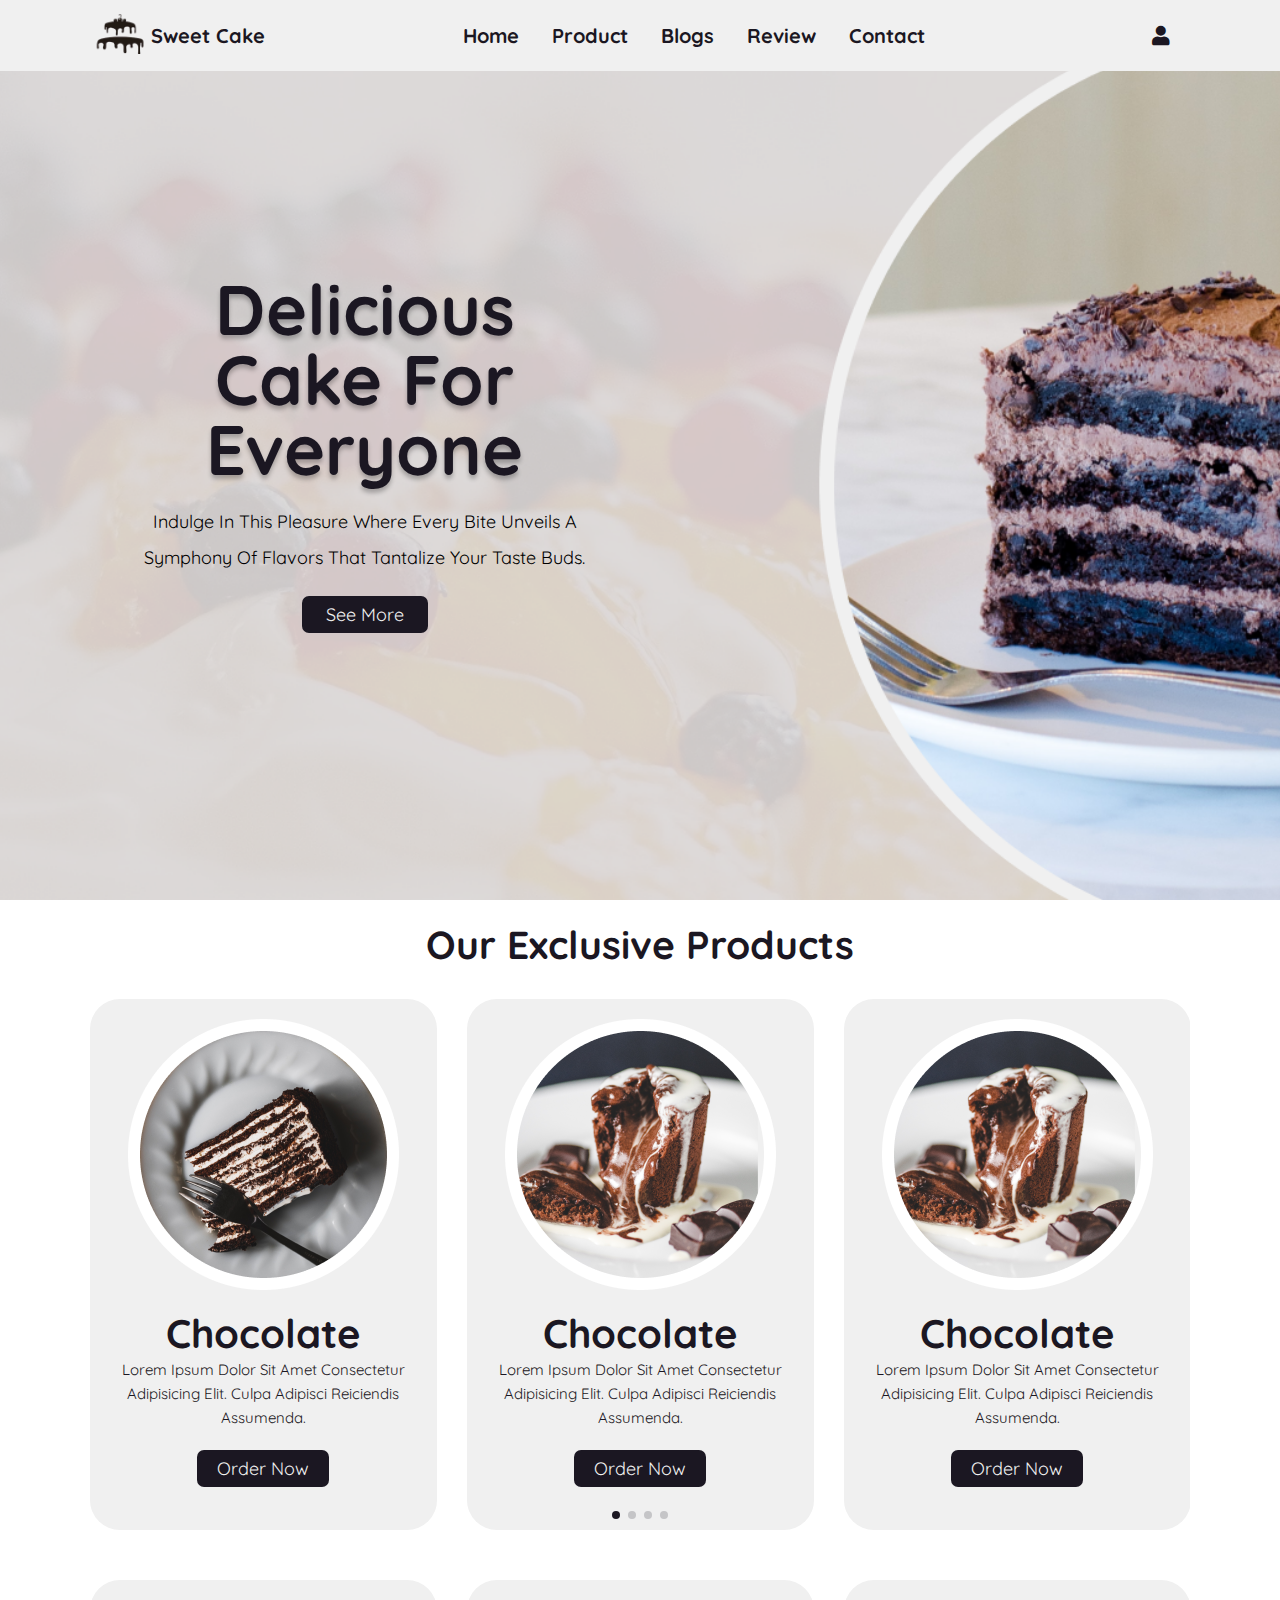
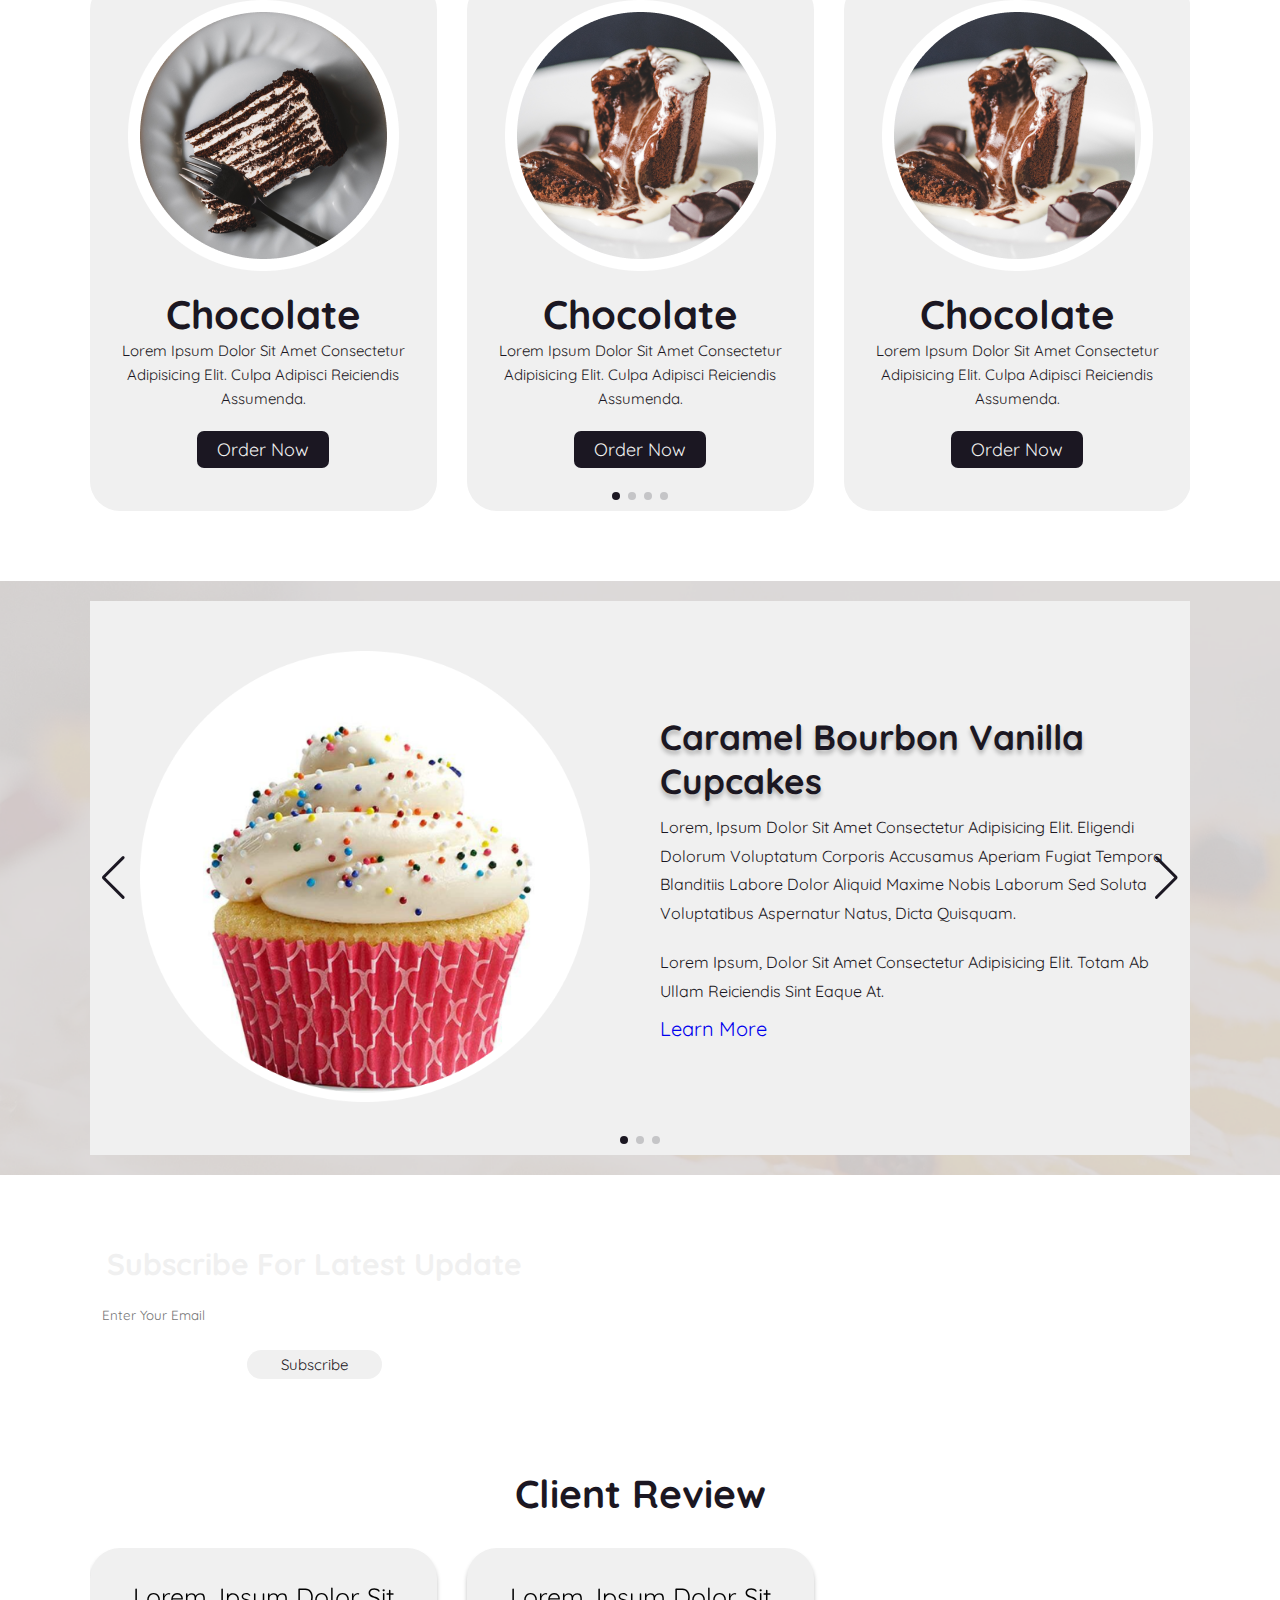
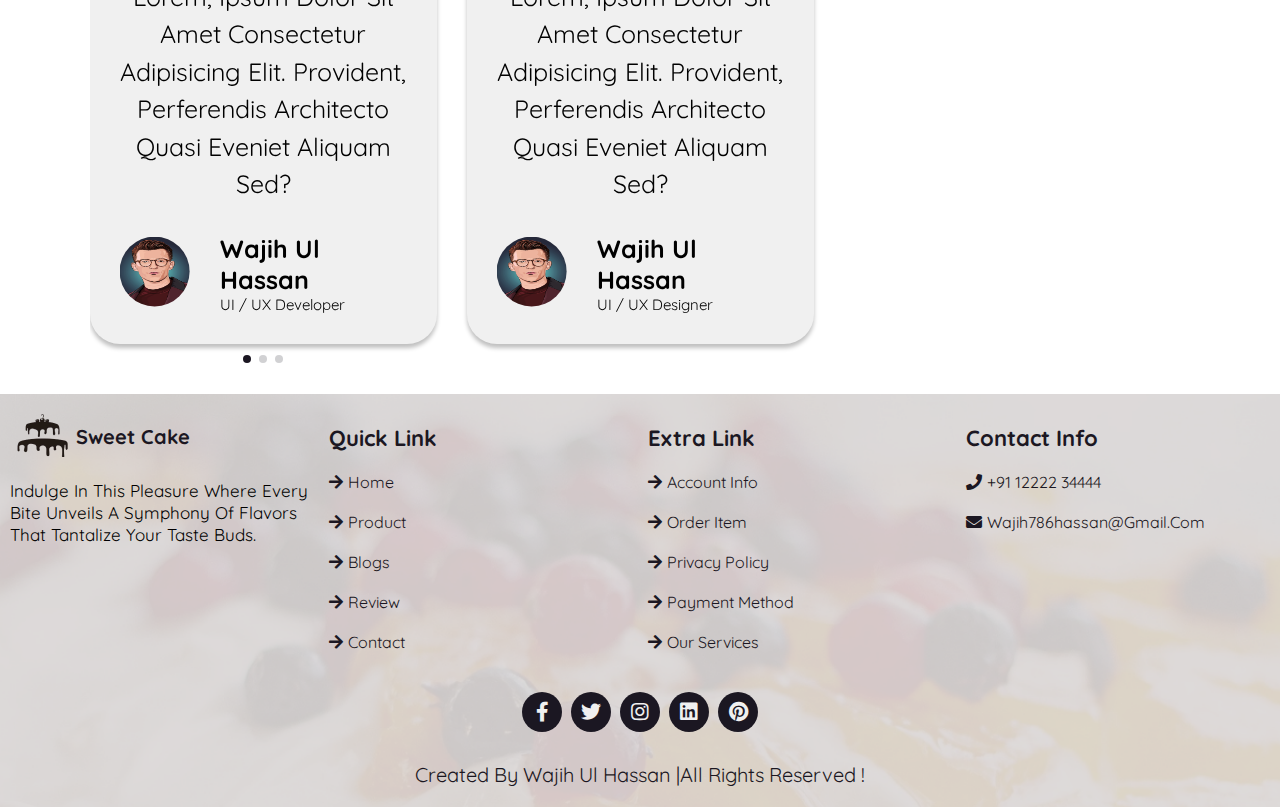
<file: index.html>
<!DOCTYPE html>
<html lang="en">

<head>
    <meta charset="UTF-8">
    <meta http-equiv="X-UA-Compatible" content="IE=edge">
    <meta name="viewport" content="width=device-width, initial-scale=1.0">
    <title>Sweet Cake</title>

    <!-- swiper link  -->
    <link rel="stylesheet" href="https://unpkg.com/swiper/swiper-bundle.min.css" />

    <!-- cdn icon link  -->
    <link rel="stylesheet" href="https://cdnjs.cloudflare.com/ajax/libs/font-awesome/5.15.4/css/all.min.css">
    <!-- custom css file  -->
    <link rel="stylesheet" href="style.css">

</head>

<body>
<style>
.icon{
	display:flex;
}
.icon h4{
	font-size:18px;
	color:red;
}
.hidden {
  display: none;
}

#orderForm {
  display: none;
  position:fixed;
  z-index:999;
  top:10px;
  left:40%;
  padding: 20px;
  width:350px;
  background-color: #f9f9f9;
  border: 1px solid #ddd;
  box-shadow:0 10px 20px rgba(0,0,0,0.2);
}

#orderForm h3 {
  margin: 0 0 10px;
}

#orderForm input[type="text"],
#orderForm button[type="submit"] {
  display: block;
  width: 100%;
  padding: 10px;
  margin-bottom: 10px;
}

#orderForm input[type="text"] {
  border: 1px solid #ccc;
}

#orderForm button[type="submit"] {
  background-color: #4caf50;
  color: white;
  border: none;
}

#orderForm button[type="submit"]:hover {
  background-color: #45a049;
}

.fa-times{
	position:absolute;
	top:23px;
	right:21px;
	color:red;
	cursor:pointer;
}
 .blogs-row {
      width: 100%;
    }
@media (max-width:400px){    
	#orderForm {
    left:10%;
    top:12%;
    width:300px;
  }
  .icon h4{
	font-size:15px;
	margin-right:15px;
	color:red;
   }
}
</style>
    <!-- header section start here  -->
    <header class="header">
        <div class="logoContent">
            <a href="#" class="logo"><img src="images/logo.png" alt=""></a>
            <h1 class="logoName">Sweet Cake </h1>
        </div>

        <nav class="navbar">
            <a href="#home">home</a>
            <a href="#product">product</a>
            <a href="blog.html">blogs</a>
            <a href="review.html">review</a>
            <a href="#contact">contact</a>
        </nav>

        <div class="icon">
           <i class="fas fa-user" id="loginto"></i>
			<h4 id="nameofUser"></h4>
			<h4 id="emailofUser" style="text-transform: lowercase; display:none;"></h4>
            <i class="fas fa-bars" id="menu-bar"></i>
        </div>

        <div class="search">
            <input type="search" placeholder="search...">
        </div>
    </header>
<script>
var logintoIcon = document.getElementById("loginto");
logintoIcon.addEventListener("click", function() {
  var urlParams = new URLSearchParams(window.location.search);
  var loginSuccessful = urlParams.get('loginSuccessful') === 'true';

  if (loginSuccessful) {
    // Remove loginSuccessful=true and objectId from the URL
    var url = window.location.href.replace('?loginSuccessful=true&objectId=', '');

    // Reset the color of the icon to black
    logintoIcon.style.color = "black";

    // Show a logout alert message
    alert("You have been successfully logged out.");

    // Redirect to index.html after a short delay
    setTimeout(function() {
      window.location.href = "index.html";
    }, 1000); // Delay of 2 seconds before redirecting (adjust as needed)
  } else {
    // User is not logged in, redirect to login page
    window.location.href = "login.html";
  }
});


var urlParams = new URLSearchParams(window.location.search);
var loginSuccessful = urlParams.get('loginSuccessful') === 'true';
if (loginSuccessful) {

  logintoIcon.style.color = "red";
 }



///////
async function fetchUserData() {

const nameofUser = document.getElementById("nameofUser");
const emailofUser = document.getElementById("emailofUser");
  try {
  
    var urlParams = new URLSearchParams(window.location.search);
    var objectId = urlParams.get('objectId');

    const response = await fetch('https://backend-for-experiences.onrender.com/users/' + objectId);
    if (!response.ok) {
      throw new Error('Error fetching user data');
    }

    const data = await response.json();
	nameofUser.innerHTML = `${data.name}`;
	emailofUser.innerHTML = `${data.email}`;
	
    console.log(data);
	
  } catch (error) {
    console.error('Error:', error);
    
  }
}


fetchUserData();

</script>


    <!-- home section start here  -->
    <section class="home" id="home">
        <div class="homeContent">
            <h2>Delicious Cake for Everyone </h2>
            <p>Indulge in this pleasure where every bite unveils a symphony
			of flavors that tantalize your taste buds. </p>
			<p id="hidden1" class="hidden">This delectable treat is a guaranteed source of joy and satisfaction for all cake enthusiasts.</p>
				<div class="home-btn">
					<button id="seemore1">see more</button>
				</div>

        </div>
    </section>
	
<script>
// Get the hidden content element and the "see more" button
var hiddenContent = document.getElementById("hidden1");
var seeMoreButton = document.getElementById("seemore1");

// Add event listener to the "see more" button
seeMoreButton.addEventListener("click", function() {
  // Toggle the visibility of the hidden content
  hiddenContent.classList.toggle("hidden");
  
  // Change the button text based on the visibility of the hidden content
  if (hiddenContent.classList.contains("hidden")) {
    seeMoreButton.textContent = "see more";
  } else {
    seeMoreButton.textContent = "see less";
  }
});
</script>
    <!-- home section end here  -->

    <!-- product section start here  -->
    <section class="product" id="product">
        <div class="heading">
            <h2>Our Exclusive Products</h2>
        </div>
        <div class="swiper product-row">
            <div class="swiper-wrapper">
                <div class="swiper-slide box">
                    <div class="img">
                        <img src="images/cake1.png" alt="">
                    </div>
                    <div class="product-content">
                        <h3>Chocolate</h3>
                        <p>Lorem ipsum dolor sit amet consectetur adipisicing elit. Culpa adipisci reiciendis assumenda.
                        </p>
                        <div class="orderNow">
                            <button class="orderButton">Order Now</button>
                        </div>
                    </div>
                </div>
                <div class="swiper-slide box">
                    <div class="img">
                        <img src="images/cake1.png" alt="">
                    </div>
                    <div class="product-content">
                        <h3>Chocolate</h3>
                        <p>Lorem ipsum dolor sit amet consectetur adipisicing elit. Culpa adipisci reiciendis assumenda.
                        </p>
                        <div class="orderNow">
                            <button class="orderButton">Order Now</button>
							</div>
                    </div>
                </div>
                <div class="swiper-slide box">
                    <div class="img">
                        <img src="images/cake1.png" alt="">
                    </div>
                    <div class="product-content">
                        <h3>Chocolate</h3>
                        <p>Lorem ipsum dolor sit amet consectetur adipisicing elit. Culpa adipisci reiciendis assumenda.
                        </p>
                        <div class="orderNow">
						<button class="orderButton">Order Now</button>
                        </div>
                    </div>
                </div>
                <div class="swiper-slide box">
                    <div class="img">
                        <img src="images/cake2.png" alt="">
                    </div>
                    <div class="product-content">
                        <h3>Chocolate</h3>
                        <p>Lorem ipsum dolor sit amet consectetur adipisicing elit. Culpa adipisci reiciendis assumenda.
                        </p>
                        <div class="orderNow">
						<button class="orderButton">Order Now</button>
                        </div>
                    </div>
                </div>

            </div>
            <div class="swiper-pagination"></div>
        </div>
        <div class="swiper product-row">
            <div class="swiper-wrapper">
                <div class="swiper-slide box">
                    <div class="img">
                        <img src="images/cake1.png" alt="">
                    </div>
                    <div class="product-content">
                        <h3>Chocolate</h3>
                        <p>Lorem ipsum dolor sit amet consectetur adipisicing elit. Culpa adipisci reiciendis assumenda.
                        </p>
                        <div class="orderNow">
						
						<button class="orderButton">Order Now</button>
                        </div>
                    </div>
                </div>
                <div class="swiper-slide box">
                    <div class="img">
                        <img src="images/cake1.png" alt="">
                    </div>
                    <div class="product-content">
                        <h3>Chocolate</h3>
                        <p>Lorem ipsum dolor sit amet consectetur adipisicing elit. Culpa adipisci reiciendis assumenda.
                        </p>
                        <div class="orderNow">
						<button class="orderButton">Order Now</button>
                        </div>
                    </div>
                </div>
                <div class="swiper-slide box">
                    <div class="img">
                        <img src="images/cake1.png" alt="">
                    </div>
                    <div class="product-content">
                        <h3>Chocolatto</h3>
                        <p>Lorem ipsum dolor sit amet consectetur adipisicing elit. Culpa adipisci reiciendis assumenda.
                        </p>
                        <div class="orderNow">
						<button class="orderButton">Order Now</button>
                        </div>
                    </div>
                </div>
                <div class="swiper-slide box">
                    <div class="img">
                        <img src="images/cake2.png" alt="">
                    </div>
                    <div class="product-content">
                        <h3>Chocolate</h3>
                        <p>Lorem ipsum dolor sit amet consectetur adipisicing elit. Culpa adipisci reiciendis assumenda.
                        </p>
                        <div class="orderNow">
						<button class="orderButton">Order Now</button>
                        </div>
                    </div>
                </div>

            </div>
            <div class="swiper-pagination"></div>
        </div>
    </section>
	
<!-- Hidden form -->
<div id="orderForm" style="display: none;">
  <h3>Order Form</h3>
  <i class="fas fa-times" id="crosssymbolone"></i>
  <form id="orderFormSubmit">
    <label>Item name:</label>
    <input type="text" id="itemName" disabled>
	<label>User name:</label>
    <input type="text" id="userName" disabled>
	<label>User email:</label>
    <input type="text" id="userEmail2" disabled>
	<label>Phone Number:</label>
	<input type="text" id="userNumber" placeholder="Your Phone Number" required>
	<label>Address:</label>
    <input type="text" id="userAddress" placeholder="Your Address" required>
    <button type="submit">Submit</button>
  </form>
</div>

<script>
var orderForm = document.getElementById("orderForm");
var itemNameInput = document.getElementById("itemName");
var userNameInput = document.getElementById("userName");
var userAddressInput = document.getElementById("userAddress");
var userEmailInput = document.getElementById("userEmail2");
var userPhoneInput = document.getElementById("userNumber");
var orderFormSubmit = document.getElementById("orderFormSubmit");
var nameofUser = document.getElementById("nameofUser");

var orderButtons = document.getElementsByClassName("orderButton");

for (var i = 0; i < orderButtons.length; i++) {
  orderButtons[i].addEventListener("click", function() {
    var productContainer = this.closest(".swiper-slide");
    var productName = productContainer.querySelector("h3").textContent;
	
	var userNames = document.getElementById("nameofUser").textContent;
    var userEmails = document.getElementById("emailofUser").textContent.toLowerCase();
    
  
    var isLoggedIn = nameofUser.textContent.trim() !== "";

    if (isLoggedIn) {
      orderForm.style.display = "block";
      itemNameInput.value = productName;
	  userNameInput.value = userNames;
	  userEmailInput.value = userEmails;
    } else {
      alert("Please login first."); // Display alert if user is not logged in
    }
  });
}

orderFormSubmit.addEventListener("submit", function(event) {
  event.preventDefault(); // Prevent default form submission

  if (userPhoneInput.value === "" || userAddressInput.value === "") {
    alert("Please fill in all fields.");
    return;
  }

  var formData = {
    itemName: itemNameInput.value,
    userName: userNameInput.value,
    userAddress: userAddressInput.value,
    userEmail: userEmailInput.value ,
	phone: userPhoneInput.value,
  };

  fetch("https://backend-for-experiences.onrender.com/submit-order", {
    method: "POST",
    headers: {
      "Content-Type": "application/json"
    },
    body: JSON.stringify(formData)
  })
  .then(function(response) {
    if (response.ok) {
      alert("Order submitted successfully.");
	   orderForm.style.display = "none";
    } else {
      alert("Error submitting order.");
    }
  })
  .catch(function(error) {
    alert("Error submitting order.");
    console.error(error);
  });
});

var crosssymbolone = document.getElementById("crosssymbolone");
crosssymbolone.addEventListener("click", function() {
  orderForm.style.display = "none";
});

</script>
    <!-- product section end here  -->

    <!-- blogs section start here  -->
    <section class="blogs" id="blogs">

        <div class=" swiper blogs-row">
            <div class="swiper-wrapper">
                <div class=" swiper-slide box">
                    <div class="img">
                        <img src="images/blog-img1.png" alt="">
                    </div>
                    <div class="content">
                        <h3>Caramel Bourbon Vanilla Cupcakes </h3>
                        <p>Lorem, ipsum dolor sit amet consectetur adipisicing elit. Eligendi dolorum voluptatum
                            corporis accusamus aperiam fugiat tempora blanditiis labore dolor aliquid maxime nobis
                            laborum sed soluta voluptatibus aspernatur natus, dicta quisquam.</p>
                        <p>Lorem ipsum, dolor sit amet consectetur adipisicing elit. Totam ab ullam reiciendis sint
                            eaque at.</p>
                        <a href="#blogs" class="btn">learn more</a>
                    </div>
                </div>
                <div class=" swiper-slide box">
                    <div class="img">
                        <img src="images/blog-img2.png" alt="">
                    </div>
                    <div class="content">
                        <h3>Caramel Bourbon Vanilla Cupcakes </h3>
                        <p>Lorem, ipsum dolor sit amet consectetur adipisicing elit. Eligendi dolorum voluptatum
                            corporis accusamus aperiam fugiat tempora blanditiis labore dolor aliquid maxime nobis
                            laborum sed soluta voluptatibus aspernatur natus, dicta quisquam.</p>
                        <p>Lorem ipsum, dolor sit amet consectetur adipisicing elit. Totam ab ullam reiciendis sint
                            eaque at.</p>
                        <a href="#blogs" class="btn">learn more</a>
                    </div>
                </div>
                <div class=" swiper-slide box">
                    <div class="img">
                        <img src="images/blog-img2.png" alt="">
                    </div>
                    <div class="content">
                        <h3>Caramel Bourbon Vanilla Cupcakes </h3>
                        <p>Lorem, ipsum dolor sit amet consectetur adipisicing elit. Eligendi dolorum voluptatum
                            corporis accusamus aperiam fugiat tempora blanditiis labore dolor aliquid maxime nobis
                            laborum sed soluta voluptatibus aspernatur natus, dicta quisquam.</p>
                        <p>Lorem ipsum, dolor sit amet consectetur adipisicing elit. Totam ab ullam reiciendis sint
                            eaque at.</p>
                        <a href="#blogs" class="btn">learn more</a>
                    </div>
                </div>
            </div>
            <div class="swiper-button-next"></div>
            <div class="swiper-button-prev"></div>
            <div class="swiper-pagination"></div>

        </div>
    </section>

    <!-- blogs section ends here  -->

    <!-- newsletter section start here  -->

    <section class="newsletter">
        <form action="">
            <h3>subscribe for latest update</h3>
            <input type="email" name="" placeholder="enter your email" id="" class="box">
            <input type="button" value="subscribe" class="box2">
        </form>
    </section>
    <!-- newsletter section ends here  -->

    <!-- review section start here  -->
    <section class="review" id="review">
        <div class="heading">
            <h2>client review</h2>
        </div>


        <div class=" swiper review-row">
            <div class="swiper-wrapper">
                <div class="swiper-slide box">
                    <div class="client-review">
                        <p>Lorem, ipsum dolor sit amet consectetur adipisicing elit. Provident, perferendis architecto
                            quasi eveniet aliquam sed?</p>
                    </div>
                    <div class="client-info">
                        <div class="img">
                            <img src="images/client1.jpg" alt="">
                        </div>
                        <div class="clientDetailed">
                            <h3>Wajih ul Hassan</h3>
                            <p>UI / UX designer</p>
                        </div>
                    </div>
                </div>
                <div class="swiper-slide box">
                    <div class="client-review">
                        <p>Lorem, ipsum dolor sit amet consectetur adipisicing elit. Provident, perferendis architecto
                            quasi eveniet aliquam sed?</p>
                    </div>
                    <div class="client-info">
                        <div class="img">
                            <img src="images/client1.jpg" alt="">
                        </div>
                        <div class="clientDetailed">
                            <h3>Wajih ul Hassan</h3>
                            <p>UI / UX designer</p>
                        </div>
                    </div>
                </div>
                <div class="swiper-slide box">
                    <div class="client-review">
                        <p>Lorem, ipsum dolor sit amet consectetur adipisicing elit. Provident, perferendis architecto
                            quasi eveniet aliquam sed?</p>
                    </div>
                    <div class="client-info">
                        <div class="img">
                            <img src="images/client1.jpg" alt="">
                        </div>
                        <div class="clientDetailed">
                            <h3>Wajih ul Hassan</h3>
                            <p>UI / UX developer</p>
                        </div>
                    </div>
                </div>
                <div class="swiper-pagination"></div>

            </div>
        </div>
    </section>
    <!-- review section ends here  -->

    <!-- footer section start here  -->

    <footer class="footer" id="contact">
        <div class="box-container">
            <div class="mainBox">
                <div class="content">
                    <a href="#"><img src="images/logo.png" alt=""></a>
                    <h1 class="logoName"> Sweet Cake </h1>
                </div>

                <p>Indulge in this pleasure where every bite unveils a symphony
			of flavors that tantalize your taste buds.</p>

            </div>
            <div class="box">
                <h3>Quick link</h3>
                <a href="#"> <i class="fas fa-arrow-right"></i>Home</a>
                <a href="#"> <i class="fas fa-arrow-right"></i>product</a>
                <a href="#"> <i class="fas fa-arrow-right"></i>blogs</a>
                <a href="#"> <i class="fas fa-arrow-right"></i>review</a>
                <a href="#"> <i class="fas fa-arrow-right"></i>contact</a>

            </div>
            <div class="box">
                <h3>Extra link</h3>
                <a href="#"> <i class="fas fa-arrow-right"></i>Account info</a>
                <a href="#"> <i class="fas fa-arrow-right"></i>order item</a>
                <a href="#"> <i class="fas fa-arrow-right"></i>privacy policy</a>
                <a href="#"> <i class="fas fa-arrow-right"></i>payment method</a>
                <a href="#"> <i class="fas fa-arrow-right"></i>our  services</a>
            </div>
            <div class="box">
                <h3>Contact Info</h3>
                <a href="#"> <i class="fas fa-phone"></i>+91 12222 34444</a>
                <a href="#"> <i class="fas fa-envelope"></i>wajih786hassan@gmail.com</a>

            </div>

        </div>
        <div class="share">
            <a href="#" class="fab fa-facebook-f"></a>
            <a href="#" class="fab fa-twitter"></a>
            <a href="#" class="fab fa-instagram"></a>
            <a href="#" class="fab fa-linkedin"></a>
            <a href="#" class="fab fa-pinterest"></a>
        </div>
        <div class="credit">
            created by <span>Wajih ul Hassan </span> |all rights reserved ! 
        </div>
    </footer>










    <!-- swiper js link  -->
    <script src="https://unpkg.com/swiper/swiper-bundle.min.js"></script>


    <!-- custom js file  -->
    <script src="index.js"></script>


</body>

</html>
</file>
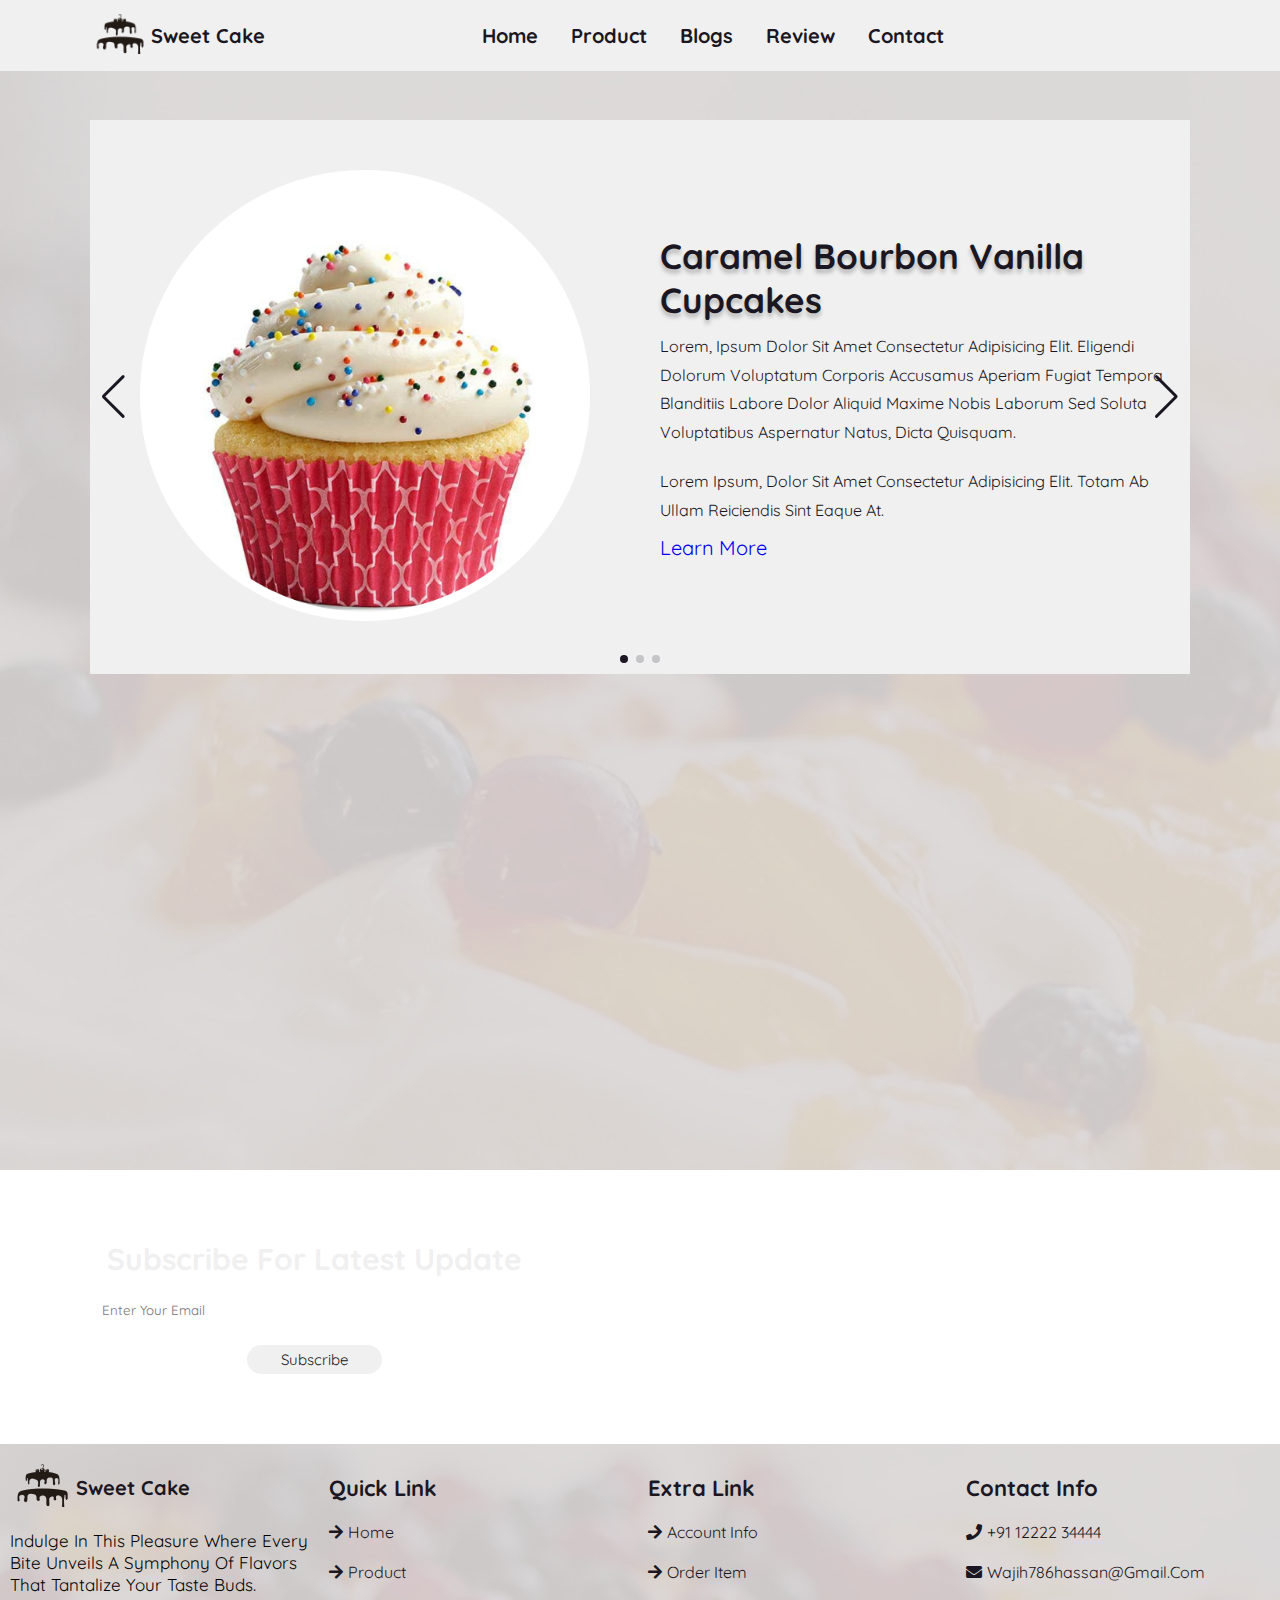
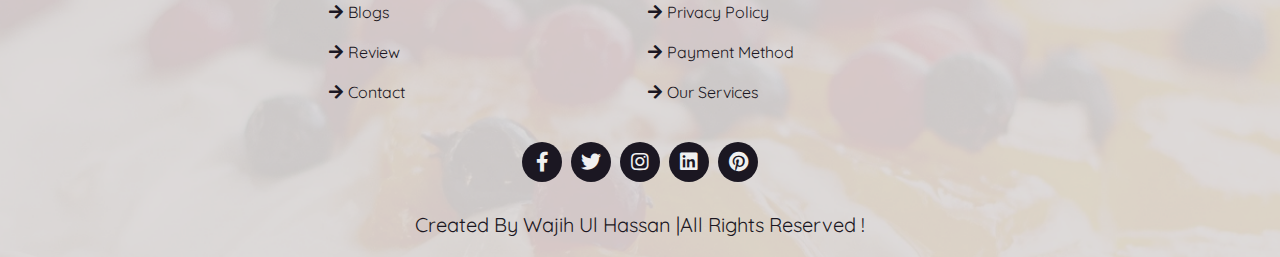
<file: blog.html>
<!DOCTYPE html>
<html lang="en">

<head>
    <meta charset="UTF-8">
    <meta http-equiv="X-UA-Compatible" content="IE=edge">
    <meta name="viewport" content="width=device-width, initial-scale=1.0">
    <title>Sweet Cake</title>

    <!-- swiper link  -->
    <link rel="stylesheet" href="https://unpkg.com/swiper/swiper-bundle.min.css" />

    <!-- cdn icon link  -->
    <link rel="stylesheet" href="https://cdnjs.cloudflare.com/ajax/libs/font-awesome/5.15.4/css/all.min.css">
    <!-- custom css file  -->
    <link rel="stylesheet" href="style.css">

</head>

<body>
<style>
.icon{
	display:flex;
}
.icon h4{
	font-size:18px;
	color:red;
}
.hidden {
  display: none;
}

#orderForm {
  display: none;
  position:fixed;
  z-index:999;
  top:10px;
  left:40%;
  padding: 20px;
  width:350px;
  background-color: #f9f9f9;
  border: 1px solid #ddd;
  box-shadow:0 10px 20px rgba(0,0,0,0.2);
}

#orderForm h3 {
  margin: 0 0 10px;
}

#orderForm input[type="text"],
#orderForm button[type="submit"] {
  display: block;
  width: 100%;
  padding: 10px;
  margin-bottom: 10px;
}

#orderForm input[type="text"] {
  border: 1px solid #ccc;
}

#orderForm button[type="submit"] {
  background-color: #4caf50;
  color: white;
  border: none;
}

#orderForm button[type="submit"]:hover {
  background-color: #45a049;
}

.fa-times{
	position:absolute;
	top:23px;
	right:21px;
	color:red;
	cursor:pointer;
}
.blogs{
	width:100%;
	height:130vh;
}
 .blogs-row {
      width: 100%;
	  margin-top:100px;
    }
@media (max-width:400px){    
	#orderForm {
    left:10%;
    top:12%;
    width:300px;
  }
  .icon h4{
	font-size:15px;
	margin-right:15px;
	color:red;
   }
}
</style>
    <!-- header section start here  -->
    <header class="header">
        <div class="logoContent">
            <a href="#" class="logo"><img src="images/logo.png" alt=""></a>
            <h1 class="logoName">Sweet Cake </h1>
        </div>

        <nav class="navbar">
            <a href="index.html">home</a>
            <a href="index.html">product</a>
            <a href="blog.html">blogs</a>
            <a href="review.html">review</a>
            <a href="index.html">contact</a>
        </nav>

         <div class="icon">
            <i class="fas fa-bars" id="menu-bar"></i>
        </div>
 
        <div class="search">
            <input type="search" placeholder="search...">
        </div>
    </header>

    <!-- blogs section start here  -->
    <section class="blogs" id="blogs">

        <div class=" swiper blogs-row">
            <div class="swiper-wrapper">
                <div class=" swiper-slide box">
                    <div class="img">
                        <img src="images/blog-img1.png" alt="">
                    </div>
                    <div class="content">
                        <h3>Caramel Bourbon Vanilla Cupcakes </h3>
                        <p>Lorem, ipsum dolor sit amet consectetur adipisicing elit. Eligendi dolorum voluptatum
                            corporis accusamus aperiam fugiat tempora blanditiis labore dolor aliquid maxime nobis
                            laborum sed soluta voluptatibus aspernatur natus, dicta quisquam.</p>
                        <p>Lorem ipsum, dolor sit amet consectetur adipisicing elit. Totam ab ullam reiciendis sint
                            eaque at.</p>
                        <a href="#blogs" class="btn">learn more</a>
                    </div>
                </div>
                <div class=" swiper-slide box">
                    <div class="img">
                        <img src="images/blog-img2.png" alt="">
                    </div>
                    <div class="content">
                        <h3>Caramel Bourbon Vanilla Cupcakes </h3>
                        <p>Lorem, ipsum dolor sit amet consectetur adipisicing elit. Eligendi dolorum voluptatum
                            corporis accusamus aperiam fugiat tempora blanditiis labore dolor aliquid maxime nobis
                            laborum sed soluta voluptatibus aspernatur natus, dicta quisquam.</p>
                        <p>Lorem ipsum, dolor sit amet consectetur adipisicing elit. Totam ab ullam reiciendis sint
                            eaque at.</p>
                        <a href="#blogs" class="btn">learn more</a>
                    </div>
                </div>
                <div class=" swiper-slide box">
                    <div class="img">
                        <img src="images/blog-img2.png" alt="">
                    </div>
                    <div class="content">
                        <h3>Caramel Bourbon Vanilla Cupcakes </h3>
                        <p>Lorem, ipsum dolor sit amet consectetur adipisicing elit. Eligendi dolorum voluptatum
                            corporis accusamus aperiam fugiat tempora blanditiis labore dolor aliquid maxime nobis
                            laborum sed soluta voluptatibus aspernatur natus, dicta quisquam.</p>
                        <p>Lorem ipsum, dolor sit amet consectetur adipisicing elit. Totam ab ullam reiciendis sint
                            eaque at.</p>
                        <a href="#blogs" class="btn">learn more</a>
                    </div>
                </div>
            </div>
            <div class="swiper-button-next"></div>
            <div class="swiper-button-prev"></div>
            <div class="swiper-pagination"></div>

        </div>
    </section>

    <!-- blogs section ends here  -->

    <!-- newsletter section start here  -->

    <section class="newsletter">
        <form action="">
            <h3>subscribe for latest update</h3>
            <input type="email" name="" placeholder="enter your email" id="" class="box">
            <input type="button" value="subscribe" class="box2">
        </form>
    </section>
    <!-- newsletter section ends here  -->
    <!-- footer section start here  -->

    <footer class="footer" id="contact">
        <div class="box-container">
            <div class="mainBox">
                <div class="content">
                    <a href="#"><img src="images/logo.png" alt=""></a>
                    <h1 class="logoName"> Sweet Cake </h1>
                </div>

                <p>Indulge in this pleasure where every bite unveils a symphony
			of flavors that tantalize your taste buds.</p>

            </div>
            <div class="box">
                <h3>Quick link</h3>
                <a href="#"> <i class="fas fa-arrow-right"></i>Home</a>
                <a href="#"> <i class="fas fa-arrow-right"></i>product</a>
                <a href="#"> <i class="fas fa-arrow-right"></i>blogs</a>
                <a href="#"> <i class="fas fa-arrow-right"></i>review</a>
                <a href="#"> <i class="fas fa-arrow-right"></i>contact</a>

            </div>
            <div class="box">
                <h3>Extra link</h3>
                <a href="#"> <i class="fas fa-arrow-right"></i>Account info</a>
                <a href="#"> <i class="fas fa-arrow-right"></i>order item</a>
                <a href="#"> <i class="fas fa-arrow-right"></i>privacy policy</a>
                <a href="#"> <i class="fas fa-arrow-right"></i>payment method</a>
                <a href="#"> <i class="fas fa-arrow-right"></i>our  services</a>
            </div>
            <div class="box">
                <h3>Contact Info</h3>
                <a href="#"> <i class="fas fa-phone"></i>+91 12222 34444</a>
                <a href="#"> <i class="fas fa-envelope"></i>wajih786hassan@gmail.com</a>

            </div>

        </div>
        <div class="share">
            <a href="#" class="fab fa-facebook-f"></a>
            <a href="#" class="fab fa-twitter"></a>
            <a href="#" class="fab fa-instagram"></a>
            <a href="#" class="fab fa-linkedin"></a>
            <a href="#" class="fab fa-pinterest"></a>
        </div>
        <div class="credit">
            created by <span>Wajih ul Hassan </span> |all rights reserved ! 
        </div>
    </footer>










    <!-- swiper js link  -->
    <script src="https://unpkg.com/swiper/swiper-bundle.min.js"></script>


    <!-- custom js file  -->
    <script src="index.js"></script>


</body>

</html>
</file>
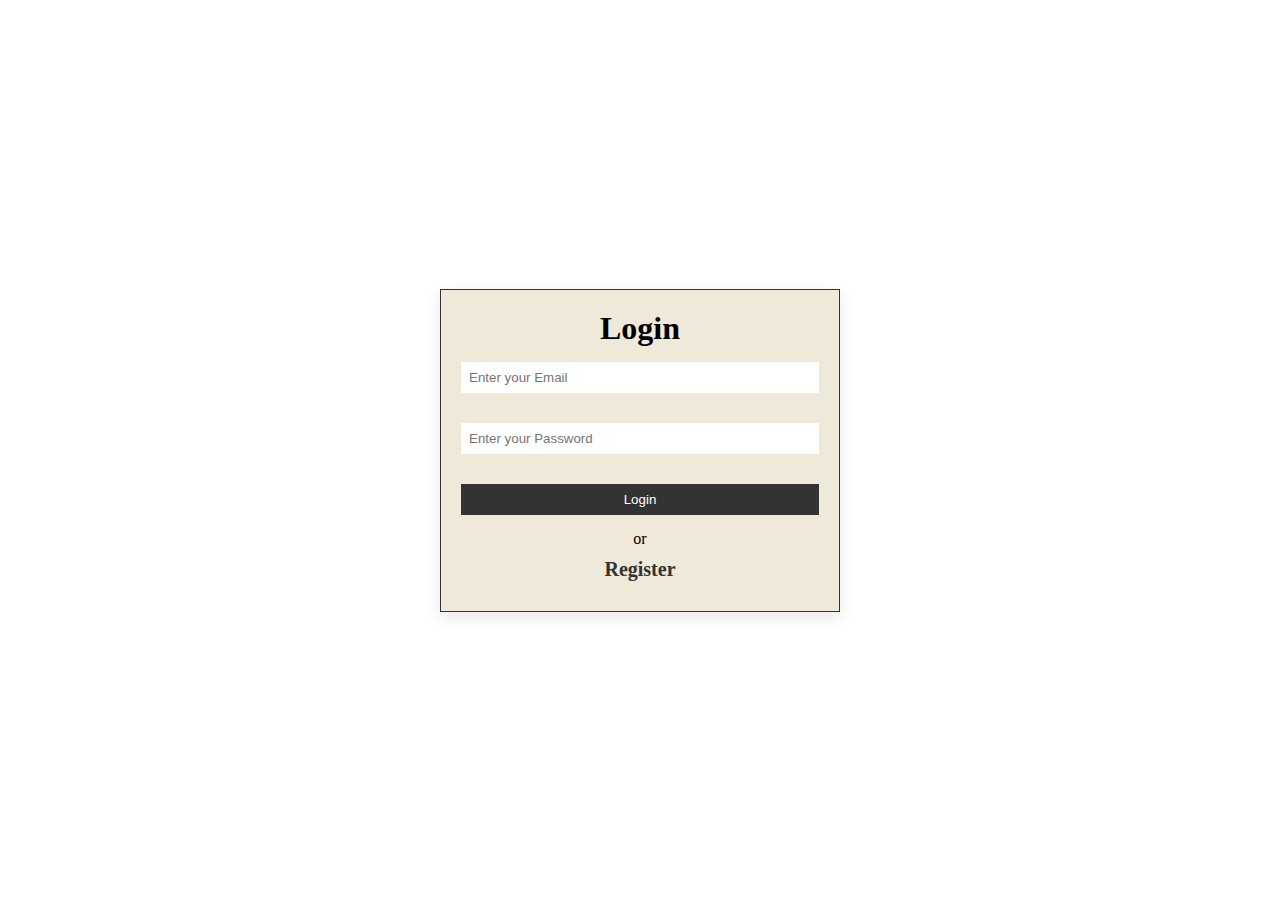
<file: login.html>
<html lang="en">

<head>
    <meta charset="UTF-8">
    <meta http-equiv="X-UA-Compatible" content="IE=edge">
    <meta name="viewport" content="width=device-width, initial-scale=1.0">
    

</head>

<body>
<style>
*{
	margin:0;
	padding:0;
	box-sizing:border-box;
}
body{
	display:flex;
	justify-content:center;
	align-items:center;
	flex-direction:column;
	width:100%;
	height:100vh;
	overflow:hidden;
	padding:20px;
}
.login{
	padding:20px;
	background:#efe9d9;
	display:flex;
	justify-content:center;
	align-items:center;
	flex-direction:column;
	width:400px;
	box-shadow:0 5px 15px rgba(0,0,0,0.1);
	border:0.1px solid #333;
}
.login #loginForm{
	display:flex;
	justify-content:center;
	align-items:center;
	flex-direction:column;
	width:100%;
}
input{
	border:none;
	outline:none;
	width:100%;
	margin:15px auto;
	padding:8px;
}
.button{
	cursor:pointer;
	transition:0.1s ease;
	background:#333;
	color:#fff;
	
}

.button:hover{
	background:#fff;
	color:#333;
	border:1px solid #333;
}
.button2{
	margin:10px;
	color:#333;
	font-weight:700;
	font-size:20px;
	
	cursor:pointer;
}
a{
	text-decoration:none;
}

@media (max-width:400px){    
	body{
	   padding:0;
	}
.login{
	width:300px;
	}
}
</style>
	
		<div class="login">
        
 <h1>Login</h1>   
			<form id="loginForm">
            <input type="text" name="email" id="email" placeholder="Enter your Email"></input>
            <input type="password" name="password"  id="password" placeholder="Enter your Password" ></input>
            <input type="submit" class="button" value="Login">
			</form>
			
            <div>or</div>
           <a href="register.html"> <div class="button2">Register</div></a>
        </div>
		
		
<script>
const loginForm = document.getElementById('loginForm');

loginForm.addEventListener('submit', async (event) => {
  event.preventDefault();

  const email = document.getElementById('email').value;
  const password = document.getElementById('password').value;
  
  if (email.trim() === '') {
    alert('Please enter your email');
    return;
  }
  
  if (password.trim() === '') {
    alert('Please enter your password');
    return;
  }

  try {
    const response = await fetch('https://backend-for-experiences.onrender.com/login', {
      method: 'POST',
      headers: {
        'Content-Type': 'application/json',
      },
      body: JSON.stringify({
        email: email,
        password: password,
      }),
    });

    const data = await response.json();
    if (response.ok) {
      alert(data.message);
      window.location.href = `index.html?loginSuccessful=true&objectId=${data.objectId}`;
    } else {
      alert(data.message);
    }
  } catch (error) {
    console.error('Error:', error);
    console.log('Response data:', data);
    alert('Internal server error');
  }
});

</script>
</body>

</html>
</file>
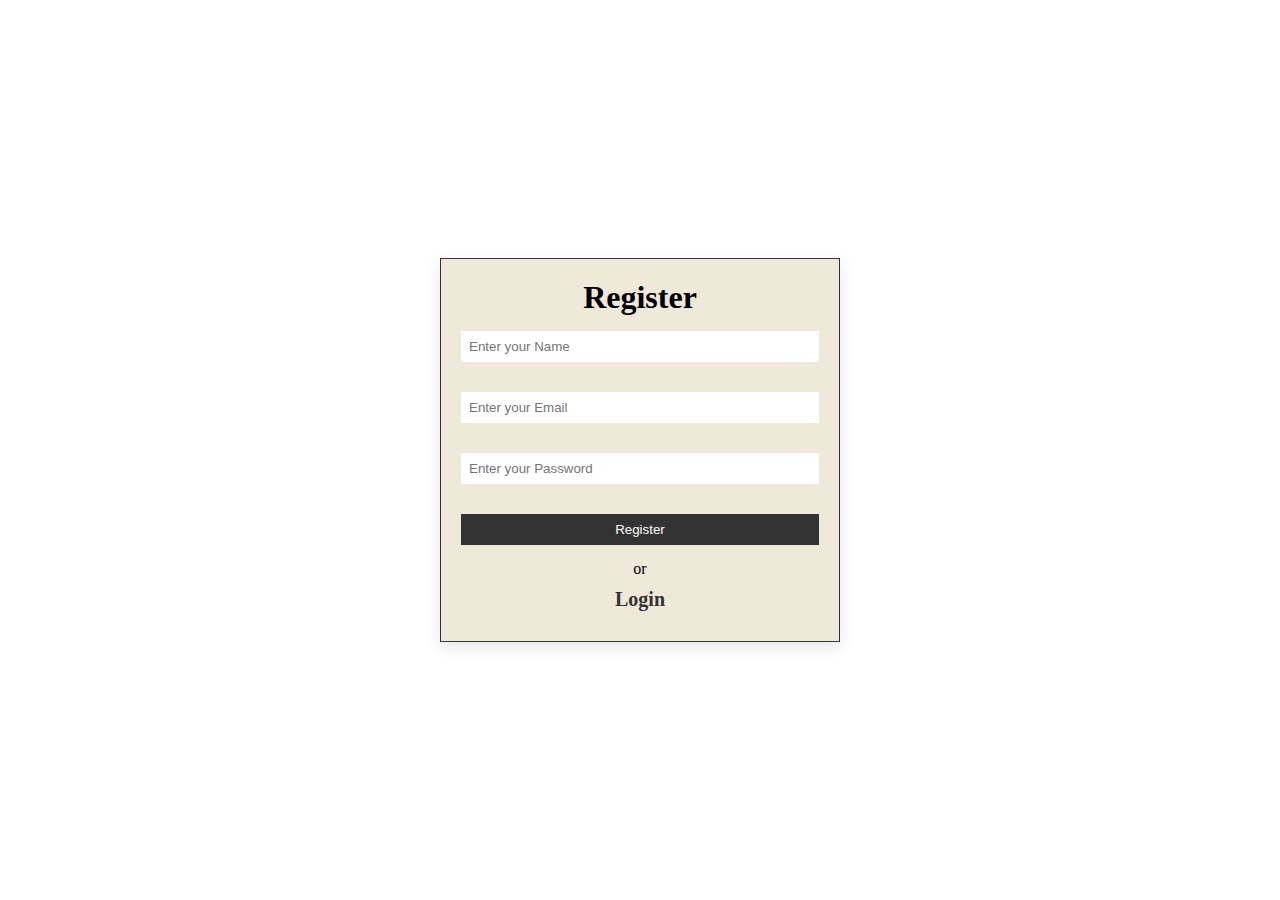
<file: register.html>
<html lang="en">

<head>
    <meta charset="UTF-8">
    <meta http-equiv="X-UA-Compatible" content="IE=edge">
    <meta name="viewport" content="width=device-width, initial-scale=1.0">
    

</head>

<body>

<style>
*{
	margin:0;
	padding:0;
	box-sizing:border-box;
}
body{
	display:flex;
	justify-content:center;
	align-items:center;
	flex-direction:column;
	width:100%;
	height:100vh;
	overflow:hidden;
	padding:20px;
}
.Register{
	padding:20px;
	background:#efe9d9;
	display:flex;
	justify-content:center;
	align-items:center;
	flex-direction:column;
	width:400px;
	box-shadow:0 5px 15px rgba(0,0,0,0.1);
	border:0.1px solid #333;
}
.Register #registrationForm{
	display:flex;
	justify-content:center;
	align-items:center;
	flex-direction:column;
	width:100%;
}
input{
	border:none;
	outline:none;
	width:100%;
	margin:15px auto;
	padding:8px;
}
.button{
	cursor:pointer;
	transition:0.1s ease;
	background:#333;
	color:#fff;
	
}

.button:hover{
	background:#fff;
	color:#333;
	border:1px solid #333;
}
.button2{
	margin:10px;
	color:#333;
	font-weight:700;
	font-size:20px;
	
	cursor:pointer;
}

a{
	text-decoration:none;
}
@media (max-width:400px){    
	body{
	   padding:0;
	}
.Register{
	width:300px;
	}
}

</style>
	
		<div class="Register">
            <h1>Register</h1>
			
			<form id="registrationForm">
            <input type="text" name="name" id="name" placeholder="Enter your Name"></input>
            <input type="text" name="email" id="email" placeholder="Enter your Email"></input>
            <input type="password" name="password"  id="password" placeholder="Enter your Password" ></input>
            <input type="submit" class="button" value="Register">
			</form>
			
            <div>or</div>
            <a href="login.html"><div class="button2">Login</div></a>
        </div>
		
		
<script>
const emailRegex = /^[^\s@]+@[^\s@]+\.(com|net|org|edu|gov|mil|biz|info|name|museum|co\.uk|org\.uk|net\.uk|ac\.uk|sch\.uk|aero|asia|cat|coop|jobs|mobi|museum|tel|travel)$/i;

const passwordRegex = /^(?=.*[A-Z]).{6,}$/;

const registrationForm = document.getElementById('registrationForm');

registrationForm.addEventListener('submit', async (event) => {
  event.preventDefault();

  const name = document.getElementById('name').value;
  const email = document.getElementById('email').value;
  const password = document.getElementById('password').value;

  if (name.trim() === '') {
    alert('Please enter your name');
    return;
  }

  if (email.trim() === '') {
    alert('Please enter your email');
    return;
  }

  if (password.trim() === '') {
    alert('Please enter your password');
    return;
  }

  if (!emailRegex.test(email)) {
    alert('Invalid email');
    return;
  }

  if (!passwordRegex.test(password)) {
    alert('Invalid password. Password should be at least 6 characters with one capital letter.');
    return;
  }

  try {
    const response = await fetch('https://backend-for-experiences.onrender.com/register', {
      method: 'POST',
      headers: {
        'Content-Type': 'application/json',
      },
      body: JSON.stringify({
        name: name,
        email: email,
        password: password,
      }),
    });

    const data = await response.json();
    if (response.ok) {
      alert(data.message);
      window.location.href = "login.html";
    } else {
      alert(data.message);
    }
  } catch (error) {
    alert('Internal server error');
  }
});

</script>
</body>

</html>
</file>
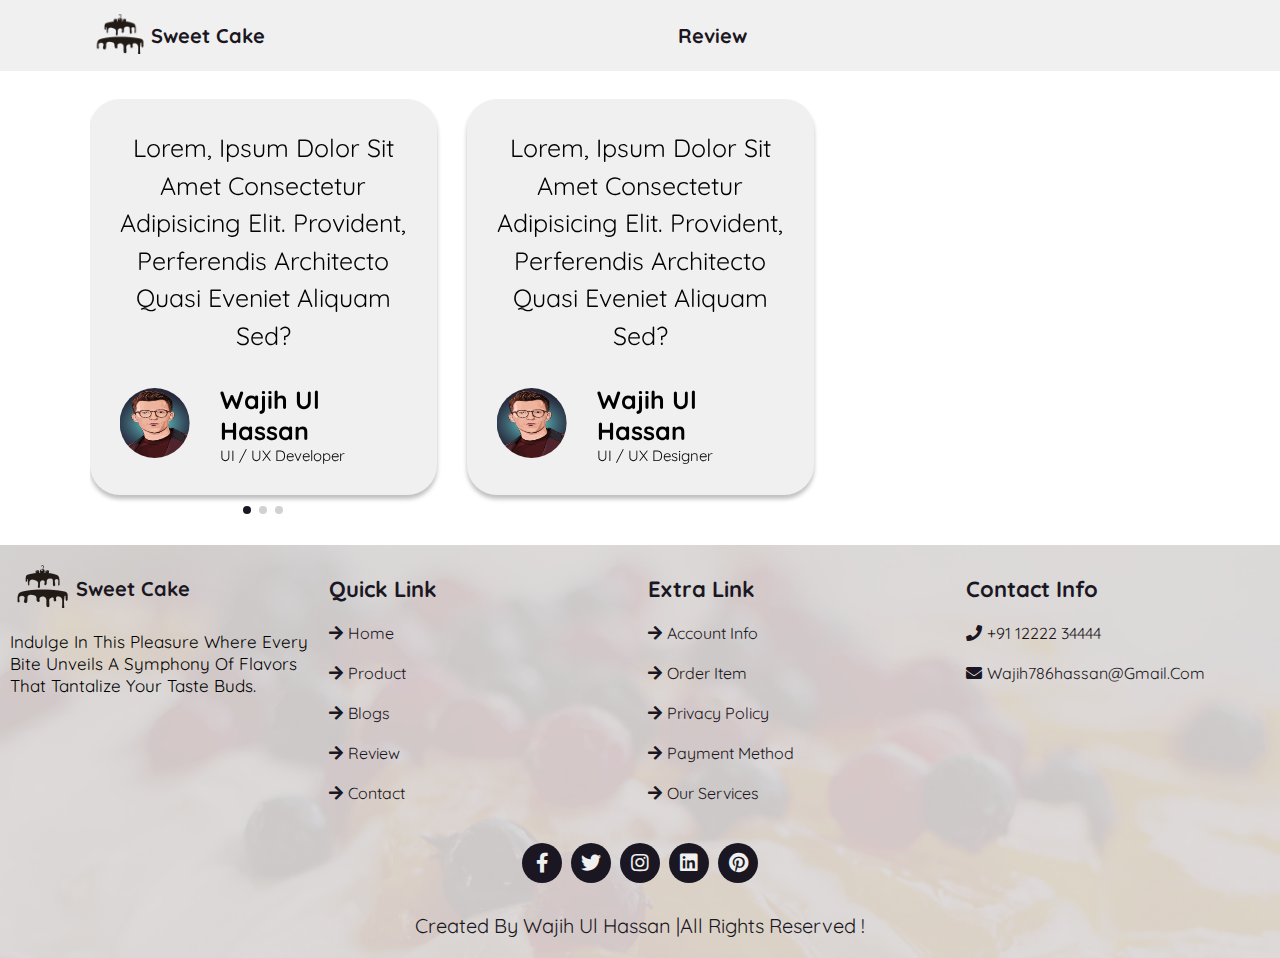
<file: review.html>
<!DOCTYPE html>
<html lang="en">

<head>
    <meta charset="UTF-8">
    <meta http-equiv="X-UA-Compatible" content="IE=edge">
    <meta name="viewport" content="width=device-width, initial-scale=1.0">
    <title>Sweet Cake</title>

    <!-- swiper link  -->
    <link rel="stylesheet" href="https://unpkg.com/swiper/swiper-bundle.min.css" />

    <!-- cdn icon link  -->
    <link rel="stylesheet" href="https://cdnjs.cloudflare.com/ajax/libs/font-awesome/5.15.4/css/all.min.css">
    <!-- custom css file  -->
    <link rel="stylesheet" href="style.css">

</head>

<body>
<style>
.icon{
	display:flex;
}
.icon h4{
	font-size:18px;
	color:red;
}
.hidden {
  display: none;
}

#orderForm {
  display: none;
  position:fixed;
  z-index:999;
  top:10px;
  left:40%;
  padding: 20px;
  width:350px;
  background-color: #f9f9f9;
  border: 1px solid #ddd;
  box-shadow:0 10px 20px rgba(0,0,0,0.2);
}

#orderForm h3 {
  margin: 0 0 10px;
}

#orderForm input[type="text"],
#orderForm button[type="submit"] {
  display: block;
  width: 100%;
  padding: 10px;
  margin-bottom: 10px;
}

#orderForm input[type="text"] {
  border: 1px solid #ccc;
}

#orderForm button[type="submit"] {
  background-color: #4caf50;
  color: white;
  border: none;
}

#orderForm button[type="submit"]:hover {
  background-color: #45a049;
}

.fa-times{
	position:absolute;
	top:23px;
	right:21px;
	color:red;
	cursor:pointer;
}
 .blogs-row {
      width: 100%;
    }
@media (max-width:400px){    
	#orderForm {
    left:10%;
    top:12%;
    width:300px;
  }
  .icon h4{
	font-size:15px;
	margin-right:15px;
	color:red;
   }
}
</style>
    <!-- header section start here  -->
    <header class="header">
        <div class="logoContent">
            <a href="#" class="logo"><img src="images/logo.png" alt=""></a>
            <h1 class="logoName">Sweet Cake </h1>
        </div>

        <nav class="navbar">
            <a href="review.html">review</a>
           </nav>

        <div class="icon">
            <i class="fas fa-bars" id="menu-bar"></i>
        </div>

        <div class="search">
            <input type="search" placeholder="search...">
        </div>
    </header>

    <!-- review section start here  -->
    <section class="review" id="review">
        <div class="heading">
            <h2>client review</h2>
        </div>


        <div class=" swiper review-row">
            <div class="swiper-wrapper">
                <div class="swiper-slide box">
                    <div class="client-review">
                        <p>Lorem, ipsum dolor sit amet consectetur adipisicing elit. Provident, perferendis architecto
                            quasi eveniet aliquam sed?</p>
                    </div>
                    <div class="client-info">
                        <div class="img">
                            <img src="images/client1.jpg" alt="">
                        </div>
                        <div class="clientDetailed">
                            <h3>Wajih ul Hassan</h3>
                            <p>UI / UX designer</p>
                        </div>
                    </div>
                </div>
                <div class="swiper-slide box">
                    <div class="client-review">
                        <p>Lorem, ipsum dolor sit amet consectetur adipisicing elit. Provident, perferendis architecto
                            quasi eveniet aliquam sed?</p>
                    </div>
                    <div class="client-info">
                        <div class="img">
                            <img src="images/client1.jpg" alt="">
                        </div>
                        <div class="clientDetailed">
                            <h3>Wajih ul Hassan</h3>
                            <p>UI / UX designer</p>
                        </div>
                    </div>
                </div>
                <div class="swiper-slide box">
                    <div class="client-review">
                        <p>Lorem, ipsum dolor sit amet consectetur adipisicing elit. Provident, perferendis architecto
                            quasi eveniet aliquam sed?</p>
                    </div>
                    <div class="client-info">
                        <div class="img">
                            <img src="images/client1.jpg" alt="">
                        </div>
                        <div class="clientDetailed">
                            <h3>Wajih ul Hassan</h3>
                            <p>UI / UX developer</p>
                        </div>
                    </div>
                </div>
                <div class="swiper-pagination"></div>

            </div>
        </div>
    </section>
    <!-- review section ends here  -->

    <!-- footer section start here  -->

    <footer class="footer" id="contact">
        <div class="box-container">
            <div class="mainBox">
                <div class="content">
                    <a href="#"><img src="images/logo.png" alt=""></a>
                    <h1 class="logoName"> Sweet Cake </h1>
                </div>

                <p>Indulge in this pleasure where every bite unveils a symphony
			of flavors that tantalize your taste buds.</p>

            </div>
            <div class="box">
                <h3>Quick link</h3>
                <a href="#"> <i class="fas fa-arrow-right"></i>Home</a>
                <a href="#"> <i class="fas fa-arrow-right"></i>product</a>
                <a href="#"> <i class="fas fa-arrow-right"></i>blogs</a>
                <a href="#"> <i class="fas fa-arrow-right"></i>review</a>
                <a href="#"> <i class="fas fa-arrow-right"></i>contact</a>

            </div>
            <div class="box">
                <h3>Extra link</h3>
                <a href="#"> <i class="fas fa-arrow-right"></i>Account info</a>
                <a href="#"> <i class="fas fa-arrow-right"></i>order item</a>
                <a href="#"> <i class="fas fa-arrow-right"></i>privacy policy</a>
                <a href="#"> <i class="fas fa-arrow-right"></i>payment method</a>
                <a href="#"> <i class="fas fa-arrow-right"></i>our  services</a>
            </div>
            <div class="box">
                <h3>Contact Info</h3>
                <a href="#"> <i class="fas fa-phone"></i>+91 12222 34444</a>
                <a href="#"> <i class="fas fa-envelope"></i>wajih786hassan@gmail.com</a>

            </div>

        </div>
        <div class="share">
            <a href="#" class="fab fa-facebook-f"></a>
            <a href="#" class="fab fa-twitter"></a>
            <a href="#" class="fab fa-instagram"></a>
            <a href="#" class="fab fa-linkedin"></a>
            <a href="#" class="fab fa-pinterest"></a>
        </div>
        <div class="credit">
            created by <span>Wajih ul Hassan </span> |all rights reserved ! 
        </div>
    </footer>










    <!-- swiper js link  -->
    <script src="https://unpkg.com/swiper/swiper-bundle.min.js"></script>


    <!-- custom js file  -->
    <script src="index.js"></script>


</body>

</html>
</file>
<file: style.css>
@import url('https://fonts.googleapis.com/css2?family=Quicksand:wght@300;400;500;600;700&display=swap');

:root{
    --black: #1B1722;
    --white : #F0F0F0;
    --box-shadow: 0px 4px 4px rgba(0, 0, 0, 0.25);
}
*{
    font-family: 'Quicksand', sans-serif;
    margin: 0; padding: 0;
    box-sizing: border-box;
    outline: none;
    border: none;
    text-decoration: none;
    text-transform: capitalize;
    transition: .2s linear;
}
html{
    font-size: 62.5%;   
    overflow-x: hidden;
    scroll-padding-top: 7rem;
    scroll-behavior: smooth;
}
html::-webkit-scrollbar{
    width: .8rem;
}
html::-webkit-scrollbar-track{
    background: transparent;
}
html::-webkit-scrollbar-thumb{
    background-color: var(--white);
    border-radius: 5rem;
}

.header{
    top: 0;right: 0;left: 0;
    background-color: var(--white);
    display: flex;
    align-items: center;
    justify-content: space-between;
    position: fixed;
    padding: 1.4rem 7%;
    z-index: 999;
}
.header .logoContent{
    display: flex;
    align-items: center;
}
.header .logoContent .logo img{
    height: 4rem;
}
.header .logoContent .logoName {
    color: var(--black);
    font-size: 2rem;
    font-weight: bolder;
}

.header .navbar a{
    font-size: 2rem;
    margin-right: 3rem;
    color: var(--black);
    font-weight: bold;
}
.header .navbar a:hover{
    border-bottom: .1rem solid var(--black);
    padding-bottom: .4rem;
}
.header .icon i{
    font-size: 2rem;
    margin-right: 2rem;
    color: var(--black);
    cursor: pointer;
}

.header .search{
    display: none;
    top: 100%;
    margin: 1.5rem 7%;
    background-color: transparent;
    width: 50%;
    right: 0;
    height: 5rem;
    position:  absolute;

}
.header .search input{
    width: 100%;
    height: 100%;
    font-size: 1.5rem;
    background-color: var(--white);
    color: var(--black);
    margin-right: 7%;
    border-radius: 1rem;
    padding: 0.5rem 1rem;
    box-shadow: var(--box-shadow);
}
.header .search.active{
    display: inline-block;
}
#menu-bar{
    display: none;
}


.home {
    min-height: 100vh;
    display: flex;
    align-items: center;
    background: url(images/back.png) no-repeat;
    background-size: cover;
    background-position: center center;
}
.home .homeContent{
    width: 50%;
    float: left;
    text-align: center;
    padding: 4rem;
}
.home .homeContent h2{
    font-size: 7rem;
    font-weight: bolder;
    margin-bottom: 2rem;
    line-height: 7rem;
    color: var(--black);
    text-shadow: var(--box-shadow);
}
.home .homeContent p{
    font-size: 1.8rem;
    line-height: 2;
    margin-bottom: 2rem;
}
.home .homeContent .home-btn{
    height: 3rem;
}
.home .homeContent .home-btn button{
    font-size: 1.8rem;
    background-color: var(--black);
    color: var(--white);
    border-radius: .7rem;
    padding: .7rem 2.4rem;
    cursor: pointer;
}
.home .homeContent .home-btn button:hover{
    font-size: 2rem;
}
section{
    padding: 2rem 7%;
}
.heading{
    text-align: center;
    font-size: 2.6rem;
    margin-bottom: 3rem;
    color: var(--black);
}

.product .product-row{
    margin-bottom: 5rem;
    display: flex;
    align-items: center;
}
.product .product-row .box{
    display: flex;
    flex-direction: column;
    width: 50rem;
    background-color: var(--white);
    align-items: center;
    text-align: center;
    padding: 2rem;
    gap: 1.5rem;
    border-radius: 3rem;
    margin-right: 3rem;
}
.product .product-row .img img{
    height: 100%;
    width: 100%;
}
.product .product-row .img img:hover{
    transform: scale(1.1);
}
.product .product-row .content {
    margin-bottom: 4rem;
}
.product .product-row .product-content h3{
    font-size: 4rem;
    color: var(--black);
}
.product .product-row .product-content p{
    font-size: 1.5rem;
    line-height: 1.6;
    color: var(--black);
}
.product .product-row .product-content .orderNow{
    height: 3rem;
    margin-top: 2rem;
    margin-bottom: 3rem;
}
.product .product-row .product-content .orderNow button{
    font-size: 1.8rem;
    background-color: var(--black);
    color: var(--white);
    border-radius: .7rem;
    padding: .7rem 2rem;
    cursor: pointer;
}
.product .product-row .product-content .orderNow button:hover{
    font-size: 2rem;
}

.blogs{
    background: url(images/backGround.png) no-repeat;
    background-size: cover;
    background-position: center center;
}
.blogs  .blogs-row .box {
    display: flex;
    align-items: center;
    background-color: var(--white);
    flex-wrap: wrap;
}
.blogs .blogs-row .box .img{
    flex: 1 1 45rem;
}
.blogs .blogs-row .box .img img{
    width: 100%;
    padding: 5rem;
}
.blogs .blogs-row .box .content{
    flex: 1 1 45rem;
    padding: 2rem;
}
.blogs .blogs-row .box .content h3{
    font-size: 3.5rem;
    color: var(--black);
    text-shadow: var(--box-shadow);

}
.blogs .blogs-row .box .content p{
    font-size: 1.6rem;
    color: var(--black);
    padding: 1rem 0;
    line-height: 1.8;
    
}
.blogs .blogs-row .box .content a{
    font-size: 2rem;
    cursor: pointer;
}
.blogs .blogs-row .box .content a:hover{
    color: var(--black);
    text-shadow: var(--box-shadow);
}
 
.newsletter{
    background: url(images/new.jpg) no-repeat;
    background-size: cover;
    background-position: center center;
    background-attachment: fixed;
}
.newsletter form{
    max-width: 45rem;
    text-align: center;
    padding: 5rem 0;
}
.newsletter form h3{
    font-size: 3rem;
    color: var(--white);
    padding-bottom: .7rem;
}
.newsletter form .box{
    width: 100%;
    margin: .7rem 0;
    padding: 1rem 1.2rem;
    color: var(--black);
    border-radius: .5rem;
}
.newsletter form .box2{
    width: 30%;
    font-size: 1.5rem;
    margin-top: 1rem;
    padding: .5rem .5rem;
    color: var(--black);
    background: var(--white);
    border-radius: 3rem;
    cursor:pointer;
}
.newsletter form .box2:hover{
    color: var(--white);
    background-color: var(--black);
    outline: .1rem solid var(--white);
}

.review .review-row{
    display: flex;
    flex-direction: column ;
    align-items: center;
    
}
.review .review-row .box{
    width: 50%; 
    margin-bottom: 3rem;
    padding: 3rem;
    border-radius: 3rem;
    background-color: var(--white);
    box-shadow: var(--box-shadow);
}

.review .review-row .box .client-review{
    margin-bottom: 3rem;
}
.review .review-row .box .client-review p{
    text-align: center;
    font-size: 2.5rem;
    line-height: 1.5;
}
.review .review-row .box .client-info{
    display: flex;
    align-items: center;
}
.review .review-row .box .client-info .img{
    padding-right: 3rem;
}
.review .review-row .box .client-info .img img{
    width: 7rem;
    height: 7rem;
    clip-path: circle(50% at 50% 50%);
}

.review .review-row .box .client-info .clientDetailed h3{
    font-size: 2.5rem;

}
.review .review-row .box .client-info .clientDetailed p{
    font-size: 1.5rem;
}

.footer {
    background: url(images/backGround.png) no-repeat;
    background-size: cover;
    background-position: center center;
}
.footer .box-container{
    display: grid;
    grid-template-columns: repeat(auto-fit, minmax(25rem, 1fr));
    gap: 1.5rem;
    padding: 2rem 1rem;
}
.footer .box-container .mainBox .content{
    display: flex;
    align-items: center;
    margin-bottom: 2rem;
}
.footer .box-container .mainBox .content h1{
    font-size: 2rem;
    color: var(--black);
}
.footer .box-container .mainBox p{
    font-size: 1.7rem;
    line-height: 1.3;
    margin-bottom: 2rem;
}
.footer .box-container .box h3{
    font-size: 2.2rem;
    color: var(--black);
    padding: 1rem 0;
}
.footer .box-container .box a{
    display: block;
    font-size: 1.6rem;
    color: var(--black);
    padding: 1rem 0;
}
.footer .box-container .box a i{
    padding-right: .5rem;
    color: var(--black);
}
.footer .box-container .box a:hover i{
    padding-right: 2rem;
}

.footer .share{
    padding: 1rem 0;
    text-align: center;
}
.footer .share a{
    height: 4rem;
    width: 4rem;
    line-height: 4rem;
    font-size: 2rem;
    color: var(--white);
    background: var(--black);
    margin: 0 .3rem;
    border-radius: 50%;

}
.footer .share a:hover{
    background: var(--white);
    color: var(--black);
}
.footer .credit{
    font-size: 2rem;
    margin-top: 2rem;
    padding-bottom: 2rem;
    color: var(--black);
    text-align: center;
    
}

/* thanks for watching my video  */

















.swiper-pagination-bullet{
    background-color: var(--black);
}
.swiper-button-next{
    color: var(--black);
}
.swiper-button-prev{
    color: var(--black);
}


/* media queries for web responsive */

@media (max-width:991px){
    html{
        font-size: 55%;
    }
    .header{
        padding: 1.3rem 3rem;
    }
    .home .homeContent{
        margin-left: 0;
        width: 80%;
    }
#orderForm {
  left:0;
  width:300px;
  }
}

@media (max-width:768px) {
    #menu-bar{
        display: inline-block;
    }
    .header .navbar{
        position: absolute;
        top: 100%;
        right: -100%;
        width: 25rem;
        background-color: var(--white);
        height: 80vh;
    }
    .header .navbar.active{
        right: 0;
    }
    .header .navbar a{
        display: block;
        font-size: 2rem;
        color: black;
        margin: 1.5rem;
    }

    .home .homeContent{
        margin-left: 0;
        width: 90%;
    }
#orderForm {
  left:0;
  width:300px;
  }
}

@media (max-width:600px){
    html{
        font-size: 50%;
    }
#orderForm {
  left:0;
  width:300px;
  }

}

@media (max-width:400px){
    
#orderForm {
  left:0;
  width:300px;
  }

}
</file>
